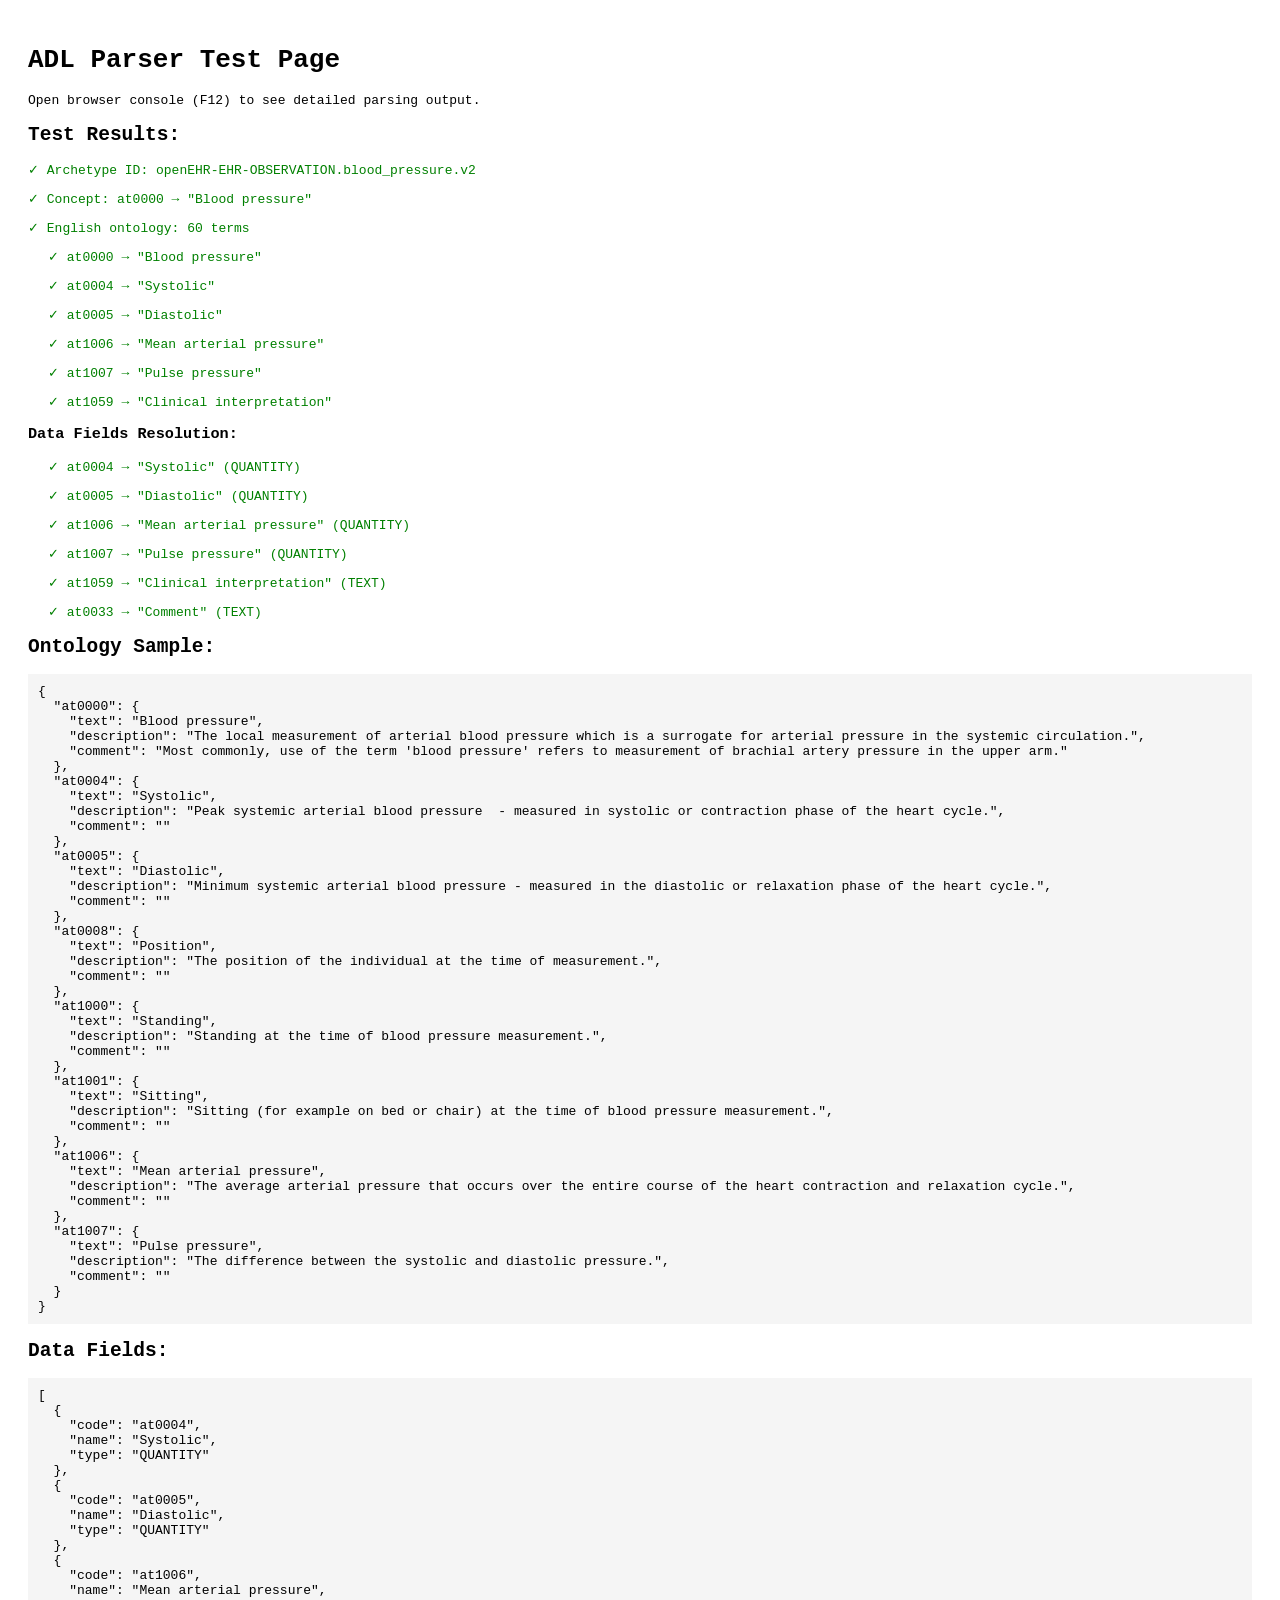
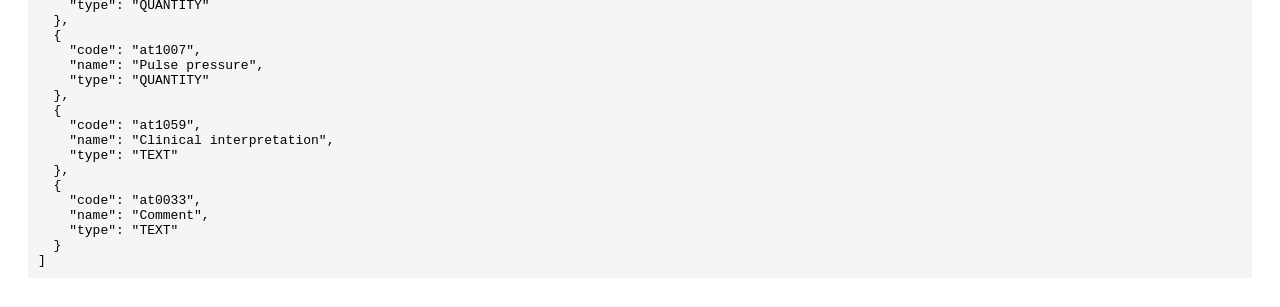
<file: test-parser.html>
<!DOCTYPE html>
<html>
<head>
    <title>ADL Parser Test</title>
    <style>
        body { font-family: monospace; padding: 20px; }
        .success { color: green; }
        .error { color: red; }
        pre { background: #f5f5f5; padding: 10px; overflow-x: auto; }
    </style>
</head>
<body>
    <h1>ADL Parser Test Page</h1>
    <p>Open browser console (F12) to see detailed parsing output.</p>
    
    <h2>Test Results:</h2>
    <div id="results"></div>
    
    <h2>Ontology Sample:</h2>
    <pre id="ontology"></pre>
    
    <h2>Data Fields:</h2>
    <pre id="fields"></pre>

    <script src="adl-parser.js"></script>
    <script>
        // Fetch the sample ADL file and test parsing
        fetch('openEHR-EHR-OBSERVATION.blood_pressure.v2.adl')
            .then(response => response.text())
            .then(content => {
                const parser = new ADLParser();
                const archetype = parser.parse(content);
                
                const results = document.getElementById('results');
                const ontologyDiv = document.getElementById('ontology');
                const fieldsDiv = document.getElementById('fields');
                
                // Test results
                let html = '';
                
                // Test 1: Archetype ID
                const hasId = archetype.id && archetype.id.includes('blood_pressure');
                html += `<p class="${hasId ? 'success' : 'error'}">✓ Archetype ID: ${archetype.id}</p>`;
                
                // Test 2: Concept resolved
                const conceptResolved = archetype.conceptName && !archetype.conceptName.includes('at0000');
                html += `<p class="${conceptResolved ? 'success' : 'error'}">`;
                html += conceptResolved ? '✓' : '✗';
                html += ` Concept: ${archetype.concept} → "${archetype.conceptName}"</p>`;
                
                // Test 3: Ontology parsed
                const enOntology = archetype.ontology['en'] || {};
                const termCount = Object.keys(enOntology).length;
                const hasOntology = termCount > 0;
                html += `<p class="${hasOntology ? 'success' : 'error'}">`;
                html += hasOntology ? '✓' : '✗';
                html += ` English ontology: ${termCount} terms</p>`;
                
                // Test 4: Key terms resolved
                const keyTerms = ['at0000', 'at0004', 'at0005', 'at1006', 'at1007', 'at1059'];
                keyTerms.forEach(code => {
                    const term = enOntology[code];
                    const resolved = term && term.text && !term.text.includes(code);
                    html += `<p class="${resolved ? 'success' : 'error'}" style="margin-left: 20px;">`;
                    html += resolved ? '✓' : '✗';
                    html += ` ${code} → "${term ? term.text : 'NOT FOUND'}"</p>`;
                });
                
                // Test 5: Data fields resolved
                html += '<h3>Data Fields Resolution:</h3>';
                archetype.definition.dataFields.forEach(field => {
                    const resolved = field.name && !field.name.includes('at0') && !field.name.includes('Unknown');
                    html += `<p class="${resolved ? 'success' : 'error'}" style="margin-left: 20px;">`;
                    html += resolved ? '✓' : '✗';
                    html += ` ${field.code} → "${field.name}" (${field.type})</p>`;
                });
                
                results.innerHTML = html;
                
                // Show ontology sample
                const sampleTerms = {};
                ['at0000', 'at0004', 'at0005', 'at0008', 'at1000', 'at1001', 'at1006', 'at1007'].forEach(code => {
                    sampleTerms[code] = enOntology[code] || 'NOT FOUND';
                });
                ontologyDiv.textContent = JSON.stringify(sampleTerms, null, 2);
                
                // Show data fields
                const fieldsSummary = archetype.definition.dataFields.map(f => ({
                    code: f.code,
                    name: f.name,
                    type: f.type
                }));
                fieldsDiv.textContent = JSON.stringify(fieldsSummary, null, 2);
                
                console.log('Full archetype object:', archetype);
            })
            .catch(err => {
                document.getElementById('results').innerHTML = `<p class="error">Error: ${err.message}</p>`;
                console.error(err);
            });
    </script>
</body>
</html>
</file>
